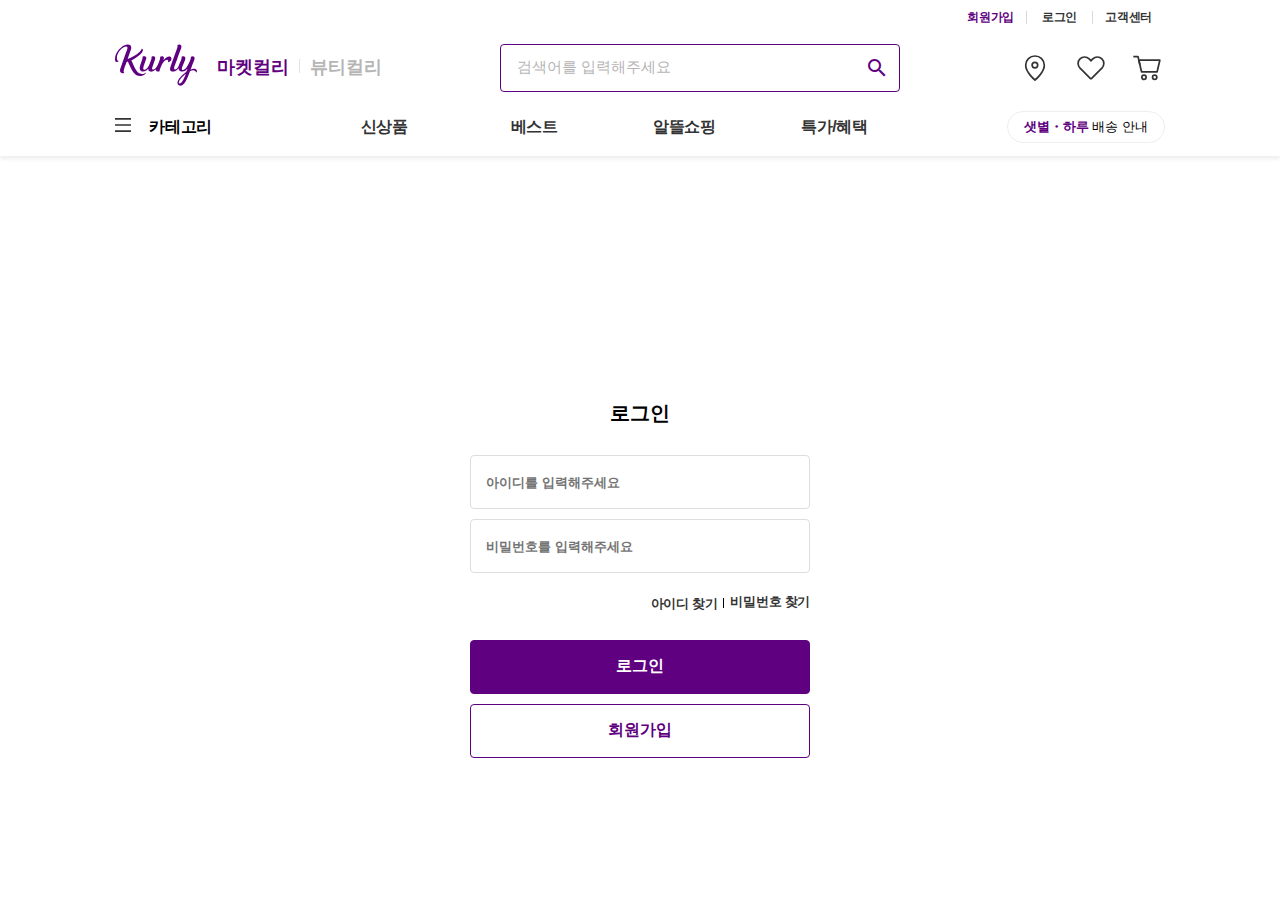
<file: login/login.html>
<!DOCTYPE html>
<html lang="ko">
<head>
    <meta charset="UTF-8">
    <meta name="viewport" content="width=device-width, initial-scale=1.0">
    <link rel="stylesheet" href="https://fonts.googleapis.com/icon?family=Material+Icons">
    <link rel="stylesheet" href="../common/main.css">
    <link rel="stylesheet" href="./login.css">
    <title>Login</title>
</head>
<body>
    <header>
        <div class="wrapper">
            <div class="top-container">
                <ul>
                    <li>
                        <a href="#">회원가입</a>
                    </li>
                    <li>
                        <a href="../login/login.html">로그인</a>
                    </li>
                    <li>
                        <a href="#">고객센터</a>
                        <div class="customer">
                            <a href="#">공지사항</a>
                            <a href="#">자주하는 질문</a>
                            <a href="#">1:1 문의</a>
                            <a href="#">대량주문 문의</a>
                         </div>
                     </li>
                 </ul>
             </div>
 
             <div class="center-container">
                 <div class="left-menu">
                     <a href="../common/index.html">
                         <img src="[data-uri]" alt="">
                     </a>
                     <button class="market">마켓컬리</button>
                     <button class="beauty">뷰티컬리</button>
                 </div>
                 <form action="">
                     <input type="text" placeholder="검색어를 입력해주세요" />
                     <span class="material-icons">search</span>
                 </form>
                 <div class="right-menu">
                     
                     <button class="location">
                         <div class="tooltip-wrapper">
                             <span>배송지를 등록</span><span>하고</span>  
                             <p>구매 가능한 상품을 확인하세요!</p>     
                             <div class="tooltip-btn">
                             <a href="../login/login.html">로그인</a>
                             <a href="#">주소 검색</a>
                             </div>                      
                         </div>
                     </button>
 
                     <button class="favorite"></button>
                     <button class="shopping"></button>
                 </div>
             </div>
             
             <div class="bottom-container">
                 <ul class="mnbr">
                     <li class="category">
                         <button></button>
                         <p>카테고리</p>
                    </li>
                        <ul>
                            <li>
                                <a href="#">신상품</a>
                            </li>
                            <li>
                                <a href="#">베스트</a>
                            </li>
                            <li>
                                <a href="#">알뜰쇼핑</a>
                            </li>
                            <li>
                                <a href="#">특가/혜택</a>
                            </li>
                        </ul>
                        <li class="alarm">
                         <button>
                             <span>샛별・하루</span>
                             <span>배송 안내</span>
                         </button>
                        </li>
                    </ul>
                </div> 
            </div>
        </header>

<!-- Login -->

    <div class="login-wrapper">
        <div class="login">
            <p>로그인</p>
            <form>
            <input type="text" placeholder="아이디를 입력해주세요" />
            <input type="password" placeholder="비밀번호를 입력해주세요" />
            <div class="user-search">
                <a href="#">아이디 찾기</a>
                <a href="#">비밀번호 찾기</a>
            </div>
            <div class="btn-wrapper">
                <button>로그인</button>
                <button>회원가입</button>
            </div>
            </form>
        </div>
    </div>
</body>
</html>
</file>
<file: common/main.css>
body {
    margin: 0;
    font-family: "Noto Sans", "malgun gothic", 'AppleGothic', 'dotum', sans-serif;
    line-height: 1.15;
    letter-spacing: -0.3px;
    user-select: none;
    -webkit-user-select: none;
    -moz-user-select: none;
    -ms-use-select: none;
}

* {
    box-sizing: border-box;
}

li {
    list-style: none;
}

ul {
    margin: 0;
    padding: 0;
}

a {
    text-decoration: none;
    color: #333;
}

p {
    margin: 0;
}

button {
    padding: 0;
    background-color: #fff;
    cursor: pointer;
}
img {
    cursor: pointer;
}

header {
    width: 100%;
    background-color: #fff;
    border-bottom: 1px solid #fff;
    box-shadow: rgba(0, 0, 0, 0.07) 0px 3px 4px 0px;
}

header.active {
    position: fixed;
    z-index: 9;  
}

header .wrapper {
    width: 1050px;
    margin: 0 auto;
}

header.active .wrapper {
    display: none;
}
header .top-container ul {
    display: flex;
    justify-content: flex-end;
    align-items: center;
    height: 36px;
}


header .top-container ul li {
    font-size: 12px;
    font-weight: bold;
    cursor: pointer;
}

header .top-container ul li:last-child {
    height: 100%;
    display: flex;
    align-items: center;
    position: relative;
}

header .top-container li:first-child a {
    color: #5F0080;
}

header .top-container li:nth-child(2)::before,
header .top-container li:nth-child(2)::after {
    content: "";
    display: inline-block;
    width: 1px;
    height: 13px;
    background-color: #D9D9D9;
    margin: 0 12px;
    vertical-align: middle;
}

header .top-container li:last-child::after {
    content: "";
    display: inline-block;
    background-image: url('https://res.kurly.com/pc/ico/1908/ico_down_16x10.png');
    background-size: cover;
    background-position: center;
    width: 8px;
    height: 5px;
    margin-left: 5px;
    vertical-align: middle;
}

header .top-container ul li:last-child .customer {
    display: none;
    border: 1px solid #E2E2E2;
    background-color: #fff;
    font-size: 12px;
    font-weight: normal;
    line-height: 2.1;
    position: absolute;
    top: 100%;
    right: 0;
    width: 130px;
    z-index: 10;
} 

header .top-container ul li:last-child:hover .customer {
    display: block;
}

header .top-container ul li:last-child .customer a {
    display: block;
    padding-left: 10px;
}
header .center-container {
    height: 63px;
    display: flex;
    justify-content: space-between;
    align-items: center;
    position: relative;
}

header .center-container .left-menu {
    display: flex;
    align-items: center;
}

header .center-container .left-menu button {
    background: none;
    border: none;
    font-size: 18px;
    cursor: pointer;
    font-weight: bold;
}

header .center-container .left-menu button.market {
    color: #5F0080;
    margin-left: 20px;
}


header .center-container .left-menu button.beauty {
    color: #B5B5B5;
    text-align: center;
}

header .center-container .left-menu button.beauty:hover {
    color: #5F0080;
}

header .center-container .left-menu button.beauty::before {
    content: "";
    display: inline-block;
    width: 1px;
    height: 14px;
    background-color: #E2E2E2;
    margin: 0 10px;
}

header form {
    width: 400px;
    height: 48px;
    border-radius: 4px;
    border: 1px solid #5F0080;
    display: flex;
    justify-content: space-between;
    align-items: center;
}

header form input{ 
    width: 70%;
    margin-left: 14px;
    outline: none;
    border: none;
}
header form input::placeholder {
    font-size: 15px;
    color: #B5B5B5;
}

header form span.material-icons {
    margin: 10px;
    color: #5F0080;
    cursor: pointer;
} 
header .right-menu {
    height: 100%;
    display: flex;
    align-items: center;
    top: 50%;
    right: 0;
}

header .right-menu button {
    width: 36px;
    height: 36px;
    background-color: #fff;
    border: none;
    background-size: cover;
    cursor: pointer;
}

header .right-menu button.location { 
    background-image: url('[data-uri]');
}

header .right-menu button.location:hover { 
    background-image: url('[data-uri]');
} 

header .tooltip-wrapper {
    width: 250px;
    display: none;
    border: 1px solid #B5B5B5;
    background-color: white;
    position: absolute;
    top: 50px;
    right: 0;
    cursor: auto;
    font-size: 16px;
    text-align: left;
    z-index: 9;
}

header .tooltip-wrapper .tooltip {
    padding: 10px;
}
 
header .right-menu button.location:hover .tooltip-wrapper {
    display: block;
} 
header .tooltip-wrapper span:first-child{
    color: purple;
    font-weight: 500;
}

header .tooltip-wrapper .tooltip-btn {
    display: flex;
    margin-top: 10px;
}
header .tooltip-wrapper .tooltip-btn a {
    border: 1px solid #5F0080;
    color: #5F0080;
    font-size: 12px;
    font-weight: bold;
    text-align: center; 
    border-radius: 4px;
    padding: 8px 0;
}
header .tooltip-wrapper .tooltip-btn a:first-child {
    flex: 1;
    margin-right: 5px;
}

header .tooltip-wrapper .tooltip-btn a:last-child {
    flex: 2;
    background-color: #5F0080;
    color: #fff;
}

header .right-menu button.favorite { 
    margin: 0 20px;
    background-image: url('[data-uri]');
}

header .right-menu button.favorite:hover {
    background-image: url('[data-uri]');
}

header .right-menu button.shopping { 
    background-image: url('[data-uri]');
}

header .right-menu button.shopping:hover {
    background-image: url('[data-uri]');
} 

/* BOTTOM CONTENTS */
header ul.mnbr {
    height: 56px;
    display: flex;
    justify-content: space-between;
    align-items: center;
}

header ul.mnbr li {
    font-weight: bold;
    font-size: 16px;
}

header li.category {
    cursor: pointer;
}

header li.category button {
    width: 16px;
    height: 14px;
    background-image: url('[data-uri]');
    background-color: #fff;
    background-size: cover;
    border: none;
    margin-right: 14px;
}

header li.category:hover button {
    background-image: url('[data-uri]')
}

header li.category p {
    display: inline-block;
}

header li.category:hover p {
    color: #5F0080;
}

header ul.mnbr ul {
    display: flex;
}

header ul.mnbr ul li{
    width: 150px;
    height: 55px;
    display: flex;
    justify-content: center;
    align-items: center;
}

header ul.mnbr ul li a:hover {
    color: #5F0080;
}

header ul.mnbr li.alarm button {
    background-color: white;
    border-radius: 18px;
    border: 1px solid #eee;
    padding: 6px 16px;
}

header ul.mnbr li.alarm span {
    font-size: 13px;
}

header ul.mnbr li.alarm span:first-child {
    color: #5F0080;
    font-weight: bold;
}

header .hidden {
    display: none;
}

header.active .hidden {
    display: flex;
    justify-content: center;
    align-items: center;
}

header .hidden li.category {
    margin-right: 50px;
}
header .hidden ul.mnbr ul li {
    width: 120px;
}

header .hidden form {
    width: 250px;
    height: 36px;
    border: none;
    margin: 0 20px;
}

header .hidden form, header .hidden form input {
    background-color: #F7F7F7;
}

header .hidden form input::placeholder {
    font-size: 12px;
    font-weight: 700;
}

header .hidden form span {
    color: black;
}

header .hidden .right-menu {
    position: relative;
}
 
header .hidden .right-menu .tooltip-wrapper {
   top: 36px;
}

/* MAIN */
main {
    width: 100%;
    position: relative;
}

main.active {
    padding-top: 100px;
}

aside {
    width: 80px;
    height: 100%;   /* height = body의 height를 상속받음 */
    position: absolute;
    top: 600px;
    right: 20px;
}

aside .banner {
    position: sticky;
    /* 부모요소(aside)의 높이가 정의되어야 적용됨 */
    top: 500px;
    /* 500px 스크롤 됐을 때 sticky 된다. */
}

aside .banner img{
    width: 100%;
    height: 120px;
    margin-bottom: 7px;
    cursor: pointer;
}

aside .banner button {
    border: 1px solid rgb(221, 221, 221);
    width: 80px;
    height: 29px;
    font-size: 12px;
    color: rgb(51, 51, 51);
}

/* Swiper */

main .swiper {
    width: 1900px;
    height: 370px;
    position: relative;
    text-align: center;
}

main .swiper .swiper-slide img {
    width: 100%;
    height: 100%;
}

main .swiper .pagination-wrapper {
    position: absolute;
    bottom: 20px;
    right: 20%;
}
main .swiper .swiper-pagination {
    width: 55px;
    height: 23px;
    font-size: 15px;
    font-weight: 400;
    line-height: 23px;
    color: rgb(255, 255, 255);
    background-color: rgba(0,0,0, 0.15);
    border-radius: 12px;
}

main > .swiper .prev-btn,
main > .swiper .next-btn {
    background: url('[data-uri]');
    background-size: cover;
    width: 50px;
    height: 50px;
    position: absolute;
    top: 50%;
    z-index: 99;
    cursor: pointer;
    opacity: 0;
    transition: all 0.5s ease-out;
}

main .swiper:hover .prev-btn,
main .swiper:hover .next-btn {
    opacity: 1;
}
main .swiper .next-btn {
    right: 15%; 
    transform: translateY(-50%);
}

main .prev-btn {
    transform: rotate(180deg) translateY(50%);
}

main .swiper .prev-btn {
    left: 15%;
} 

.btn-gotop {
    position: fixed;
    width: 58px;
    height: 58px;
    bottom: -46px;
    right: 30px;
    opacity: 0;
    cursor: pointer;
    transition: all 0.5s;
}
.btn-gotop.active {
    bottom: 20px;
    opacity: 1;
}
.btn-gotop span {
    display: block;
    background-image: url('[data-uri]');
    background-size: cover;
    width: 100%;
    height: 100%;
}
.btn-gotop:hover span {   
    background-image: url('[data-uri]');
}

/* Section */
section {
    width: 1050px;
    margin: 0 auto;
    margin-top: 120px;
}
section .special-price {
    position: relative;
}
section .title {
    margin-bottom: 30px;
}
section .title, section .sub-title {
    text-align: center;
}
section .sub-title p{
    color: #B5B5B5;
    font-weight: 700;
}
section .title a span:first-child{
    font-size: 28px;
    font-weight: bold;
}

section .title a span:last-child {
    background-image: url('[data-uri]');
    width: 32px;
    height: 32px;
    display: inline-block;
    vertical-align: top;
 }

section .swiper.items .swiper-wrapper ul a.wrap {
    padding: 40px 0;
    display: flex;  
    justify-content: space-between;  
}
section .swiper.items .swiper-wrapper ul a.wrap .list-content {
    width: 249px;
    font-size: 20px;
}

.swiper.items .swiper-slide ul li.list-content img {
    width: 100%;
    height: 320px;
    border-radius: 4px;
}

.swiper.items .swiper-slide li.list-content button.inp-cart {
    width: 100%;
    height: 36px;
    border: 1px solid rgb(221, 221, 221);
    border-radius: 4px;
    color: #333333;
}
.swiper.items .swiper-slide li.list-content button.inp-cart span{
    vertical-align: middle;
}

.swiper.items .swiper-slide .product-info {
    padding: 8px 10px 0 0;
}
.swiper.items .swiper-slide .product-info p {
    font-size: 16px;
}
.swiper.items .swiper-slide .product-info p:last-child {
    font-weight: bold;
}

section .prev-btn,
section .next-btn {
    background-image: url('[data-uri]');
    background-size: cover;
    background-position: center; 
    width: 60px;
    height: 60px;
    cursor: pointer;
    position: absolute;
    z-index: 10;
    top: 50%;
}

section .prev-btn {
    transform: translateY(-50%);
    left: -30px;
}

section .next-btn {
    right: -30px;
    transform: translateY(-50%) rotate(180deg);
}

section .swiper-button-disabled {
    display: none;
} 

 @media screen and (max-width : 1330px){
    .swiper {
        text-align: left;
    }
    .swiper .swiper-slide img  {
        width: 1330px;
    }
    aside {
        display: none;
    }
}
</file>
<file: login/login.css>
body {
    height: auto;
}

a {
    text-decoration: none;
    color: #333333;
}

.login-wrapper {
    padding-top: 156px;
    
}

.login-wrapper .login {
    padding: 90px 0 60px 0;
    text-align: center;
}

.login-wrapper .login > p {
    font-weight: 700;
    font-size: 20px;
    margin-bottom: 30px;
}

.login-wrapper .login form {
    width: 340px;
    margin: 0 auto;
    display: flex;
    flex-direction: column;
}

.login-wrapper .login form input,
.login-wrapper .login form button  {
    width: 100%;
    height: 54px;
    border-radius: 4px;
}

.login-wrapper .login form input {
    border: 1px solid #ddd;
    padding: 0 11px 0 15px;
}

.login-wrapper .login form input::placeholder {
    font-weight: bold;
}

.login-wrapper .login form input:first-child {
    margin-bottom: 10px;
}

.login-wrapper .user-search { 
    display: flex;
    justify-content: flex-end;
    margin-top: 22px;
}

.login-wrapper .user-search a {
    font-size: 13px;
    font-weight: 600;
}  

.login-wrapper .user-search a:first-child::after {
    content: "";
    width: 1px;
    height: 10px;
    background-color: black;
    display: inline-block;
    margin: 3px 6px 0 6px;
}

.login-wrapper .login form button {
    border: 1px solid #5f0080;
    font-size: 16px;
    font-weight: bold;
    cursor: pointer;
}

.login-wrapper .login form button:first-child {
    background-color: #5f0080;
    color: white;
    margin-top: 28px;
}

.login-wrapper .login form button:last-child {
    background-color: #fff;
    color: #5f0080;
    margin-top: 10px;
}
</file>
